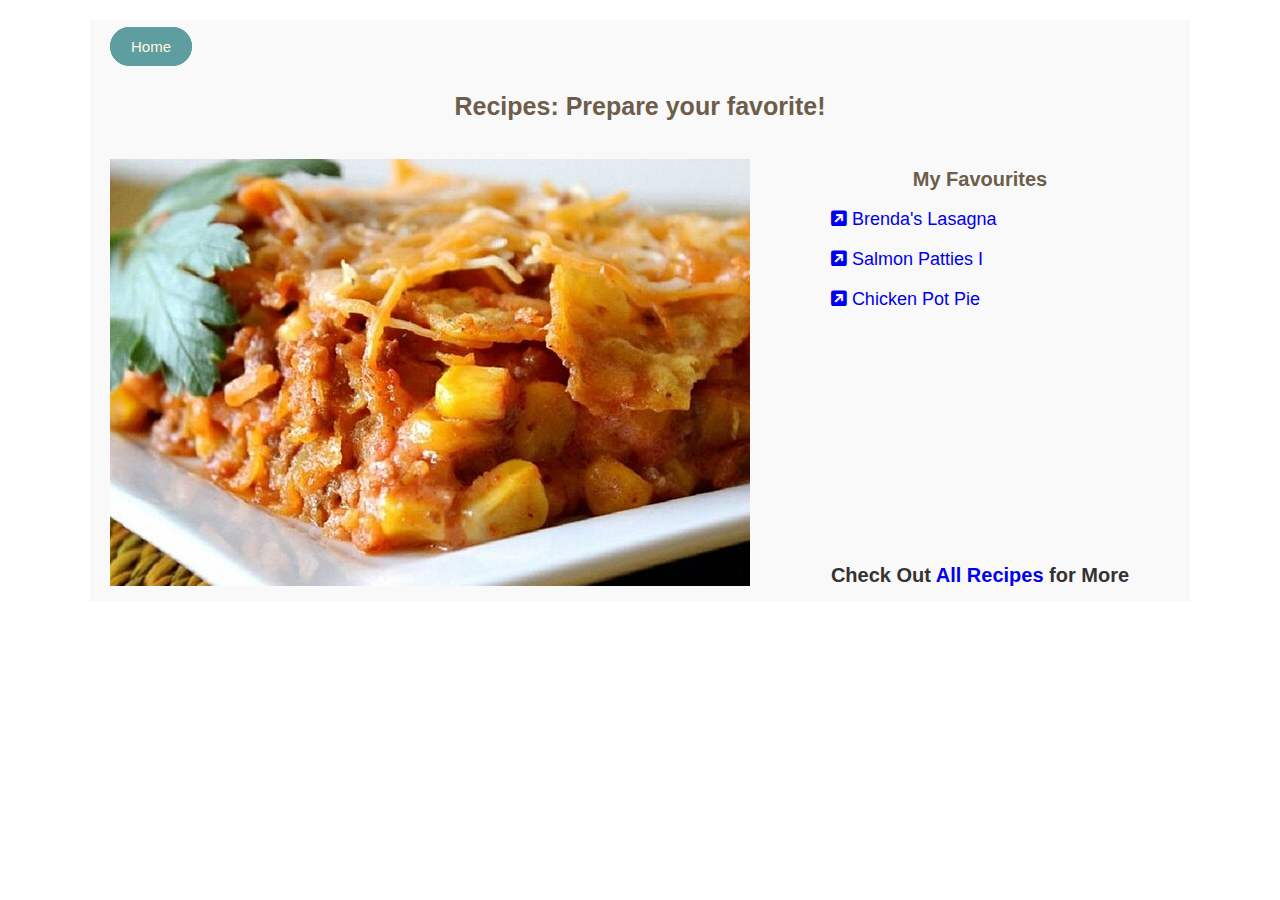
<file: index.html>
<!DOCTYPE html>
<html lang="en">
  <head>
    <meta charset="UTF-8" />
    <meta http-equiv="X-UA-Compatible" content="IE=edge" />
    <meta name="viewport" content="width=device-width, initial-scale=1.0" />
    <link
      rel="stylesheet"
      href="https://cdnjs.cloudflare.com/ajax/libs/font-awesome/6.0.0-beta3/css/all.min.css"
    />
    <link rel="stylesheet" href="./styles/styles.css" />
    <title>Recipes</title>
  </head>
  <body>
    <div class="container">
      <nav class="nav">
        <a class="home" href="/odin-recipes">Home</a>
      </nav>
      <h1 class="main-header">Recipes: Prepare your favorite!</h1>

      <div class="first_page">
        <div class="first_page--image">
          <img src="./images/recipes.jpg" alt="Your Recipes" />
        </div>
        <div class="first_page--content">
          <h2>My Favourites</h2>
          <ul class="recipe-pages">
            <li>
              <a href="./recipes/lasagna.html">
                <i class="fa-solid fa-square-arrow-up-right"></i>Brenda's
                Lasagna</a
              >
            </li>
            <li>
              <a href="./recipes/salmonPatties.html">
                <i class="fa-solid fa-square-arrow-up-right"></i>Salmon Patties
                I</a
              >
            </li>
            <li>
              <a href="./recipes/chickenPotPie.html">
                <i class="fa-solid fa-square-arrow-up-right"></i>Chicken Pot
                Pie</a
              >
            </li>
          </ul>
          <h3 class="recipe-link">
            Check Out <a href="https://www.allrecipes.com/">All Recipes</a> for
            More
          </h3>
        </div>
      </div>
    </div>
  </body>
</html>
</file>
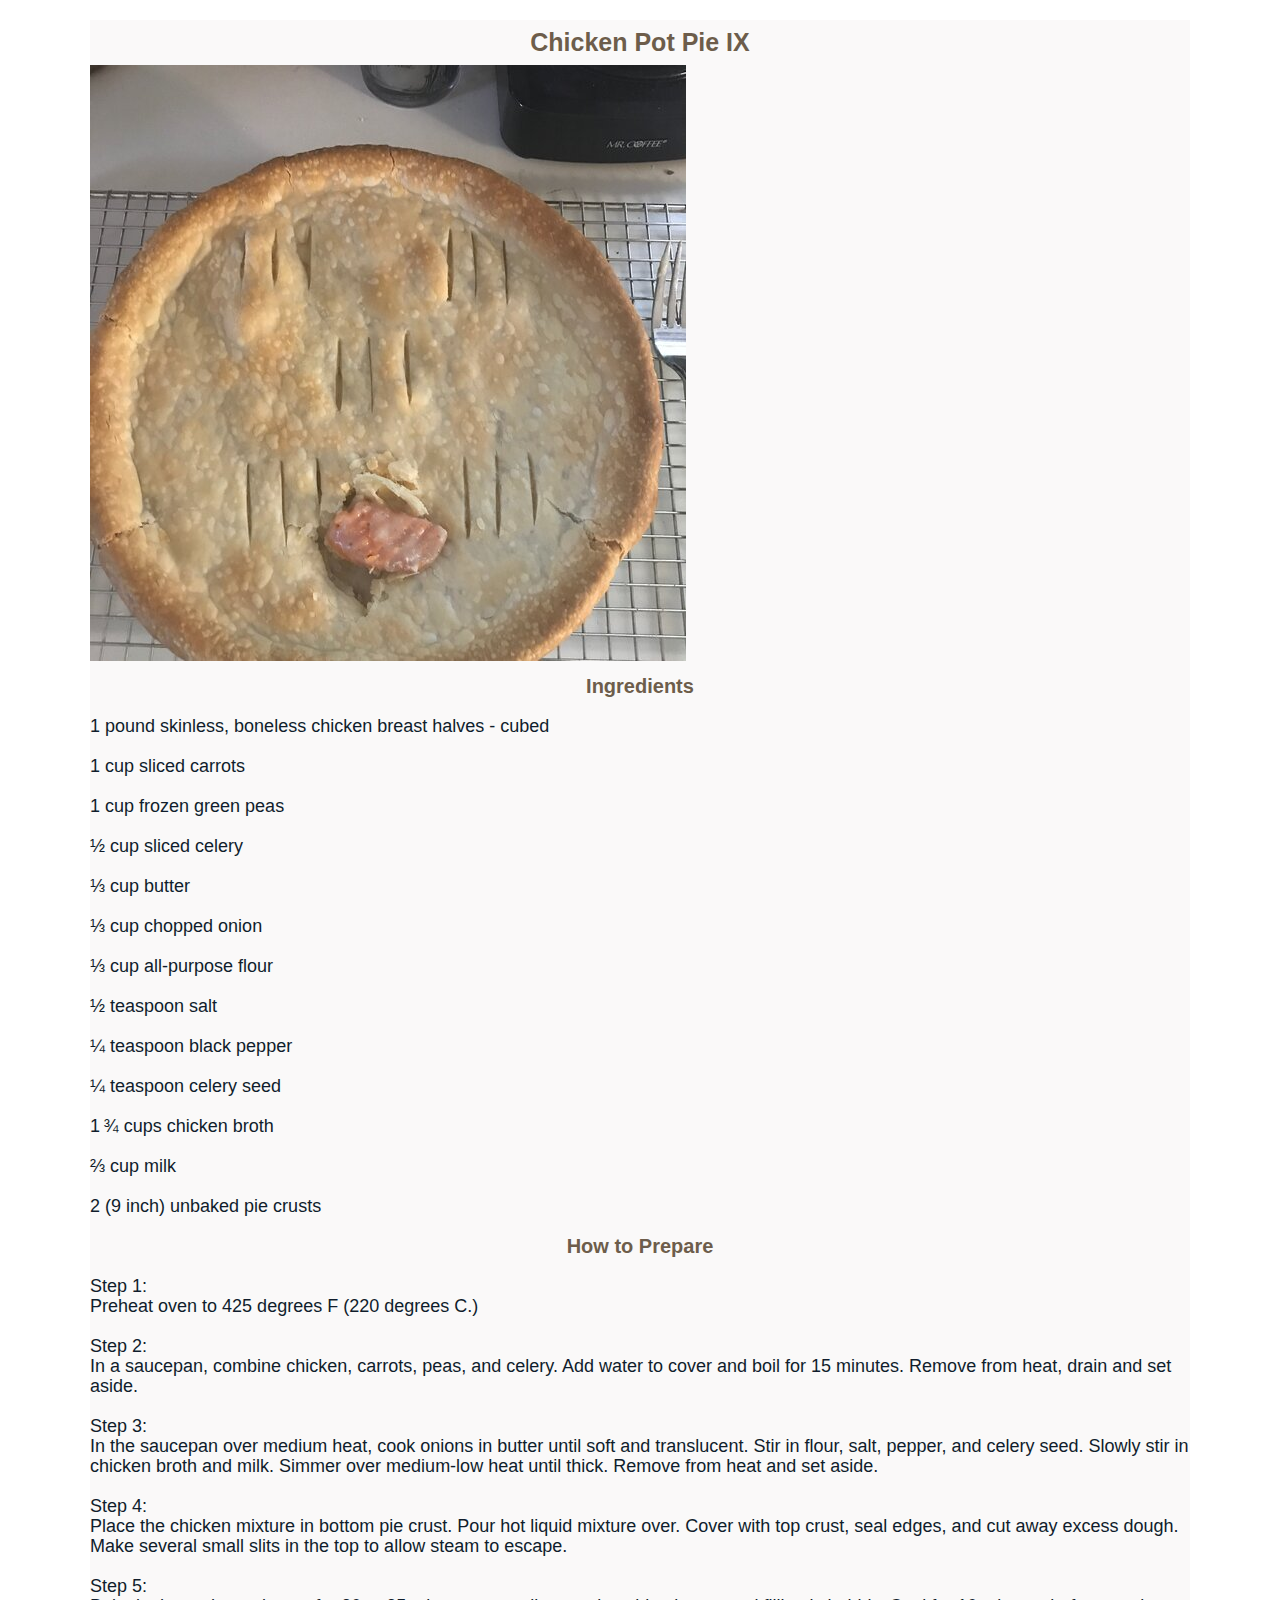
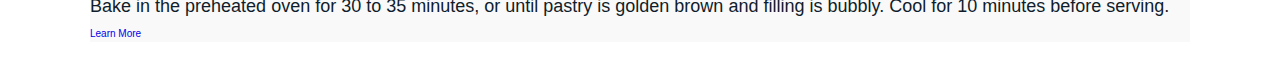
<file: images/chickenPotPie.html>
<!DOCTYPE html>
<html lang="en">
  <head>
    <meta charset="UTF-8" />
    <meta http-equiv="X-UA-Compatible" content="IE=edge" />
    <meta name="viewport" content="width=device-width, initial-scale=1.0" />
    <link rel="stylesheet" href="../styles/styles.css" />

    <title>Chicken Pot Pie IX</title>
  </head>
  <body>
    <div class="container">
      <h1>Chicken Pot Pie IX</h1>
      <img src="../images/chicken pot.jpg" alt="Chicken Pot Pie" />
      <h2><strong>Ingredients</strong></h2>
      <ul>
        <li>1 pound skinless, boneless chicken breast halves - cubed</li>
        <li>1 cup sliced carrots</li>
        <li>1 cup frozen green peas</li>
        <li>½ cup sliced celery</li>
        <li>⅓ cup butter</li>
        <li>⅓ cup chopped onion</li>
        <li>⅓ cup all-purpose flour</li>
        <li>½ teaspoon salt</li>
        <li>¼ teaspoon black pepper</li>
        <li>¼ teaspoon celery seed</li>
        <li>1 ¾ cups chicken broth</li>
        <li>⅔ cup milk</li>
        <li>2 (9 inch) unbaked pie crusts</li>
      </ul>
      <h2><strong>How to Prepare</strong></h2>
      <ol>
        <li>
          <strong>Step 1:</strong><br />
          Preheat oven to 425 degrees F (220 degrees C.)
        </li>
        <li>
          <strong>Step 2:</strong><br />
          In a saucepan, combine chicken, carrots, peas, and celery. Add water
          to cover and boil for 15 minutes. Remove from heat, drain and set
          aside.
        </li>
        <li>
          <strong>Step 3:</strong><br />
          In the saucepan over medium heat, cook onions in butter until soft and
          translucent. Stir in flour, salt, pepper, and celery seed. Slowly stir
          in chicken broth and milk. Simmer over medium-low heat until thick.
          Remove from heat and set aside.
        </li>
        <li>
          <strong>Step 4:</strong><br />
          Place the chicken mixture in bottom pie crust. Pour hot liquid mixture
          over. Cover with top crust, seal edges, and cut away excess dough.
          Make several small slits in the top to allow steam to escape.
        </li>
        <li>
          <strong>Step 5:</strong><br />
          Bake in the preheated oven for 30 to 35 minutes, or until pastry is
          golden brown and filling is bubbly. Cool for 10 minutes before
          serving.
        </li>
      </ol>
      <a href="https://www.allrecipes.com/recipe/26317/chicken-pot-pie-ix/"
        >Learn More</a
      >
    </div>
  </body>
</html>
</file>
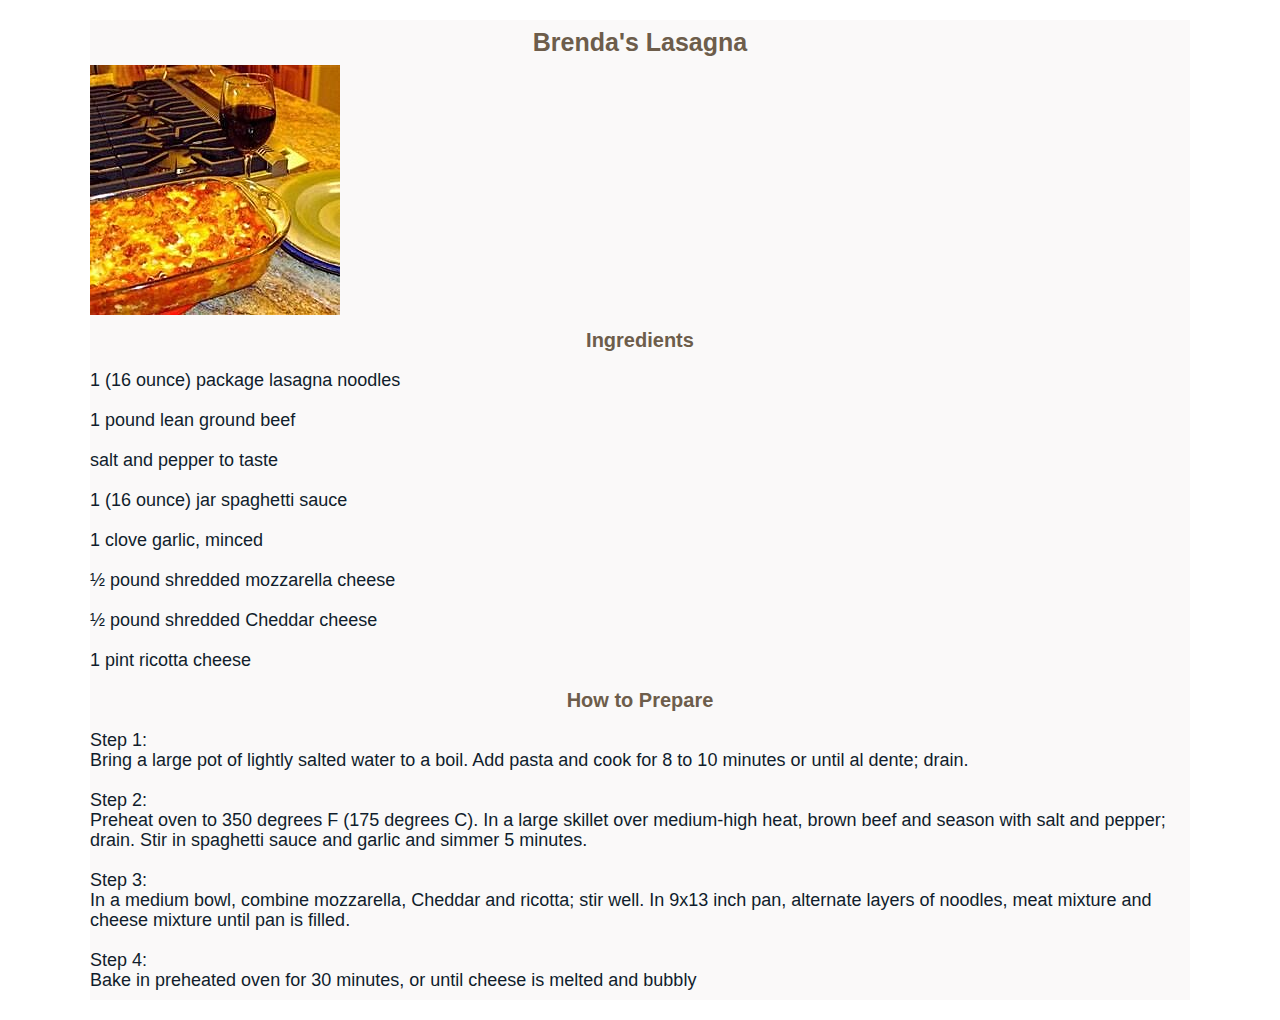
<file: images/lasagna.html>
<!DOCTYPE html>
<html lang="en">
  <head>
    <meta charset="UTF-8" />
    <meta http-equiv="X-UA-Compatible" content="IE=edge" />
    <meta name="viewport" content="width=device-width, initial-scale=1.0" />
    <link rel="stylesheet" href="../styles/styles.css" />

    <title>Brenda's Lasagna</title>
  </head>
  <body>
    <div class="container">
      <h1>Brenda's Lasagna</h1>
      <img src="../images/lasagna.jpg" alt="Lasagna Recipe" />
      <h2><strong>Ingredients</strong></h2>
      <ul>
        <li>1 (16 ounce) package lasagna noodles</li>
        <li>1 pound lean ground beef</li>
        <li>salt and pepper to taste</li>
        <li>1 (16 ounce) jar spaghetti sauce</li>
        <li>1 clove garlic, minced</li>
        <li>½ pound shredded mozzarella cheese</li>
        <li>½ pound shredded Cheddar cheese</li>
        <li>1 pint ricotta cheese</li>
      </ul>
      <h2><strong>How to Prepare</strong></h2>
      <ol>
        <li>
          <strong>Step 1:</strong><br />
          Bring a large pot of lightly salted water to a boil. Add pasta and
          cook for 8 to 10 minutes or until al dente; drain.
        </li>
        <li>
          <strong>Step 2:</strong><br />
          Preheat oven to 350 degrees F (175 degrees C). In a large skillet over
          medium-high heat, brown beef and season with salt and pepper; drain.
          Stir in spaghetti sauce and garlic and simmer 5 minutes.
        </li>
        <li>
          <strong>Step 3:</strong><br />
          In a medium bowl, combine mozzarella, Cheddar and ricotta; stir well.
          In 9x13 inch pan, alternate layers of noodles, meat mixture and cheese
          mixture until pan is filled.
        </li>
        <li>
          <strong>Step 4:</strong><br />
          Bake in preheated oven for 30 minutes, or until cheese is melted and
          bubbly
        </li>
      </ol>
    </div>
  </body>
</html>
</file>
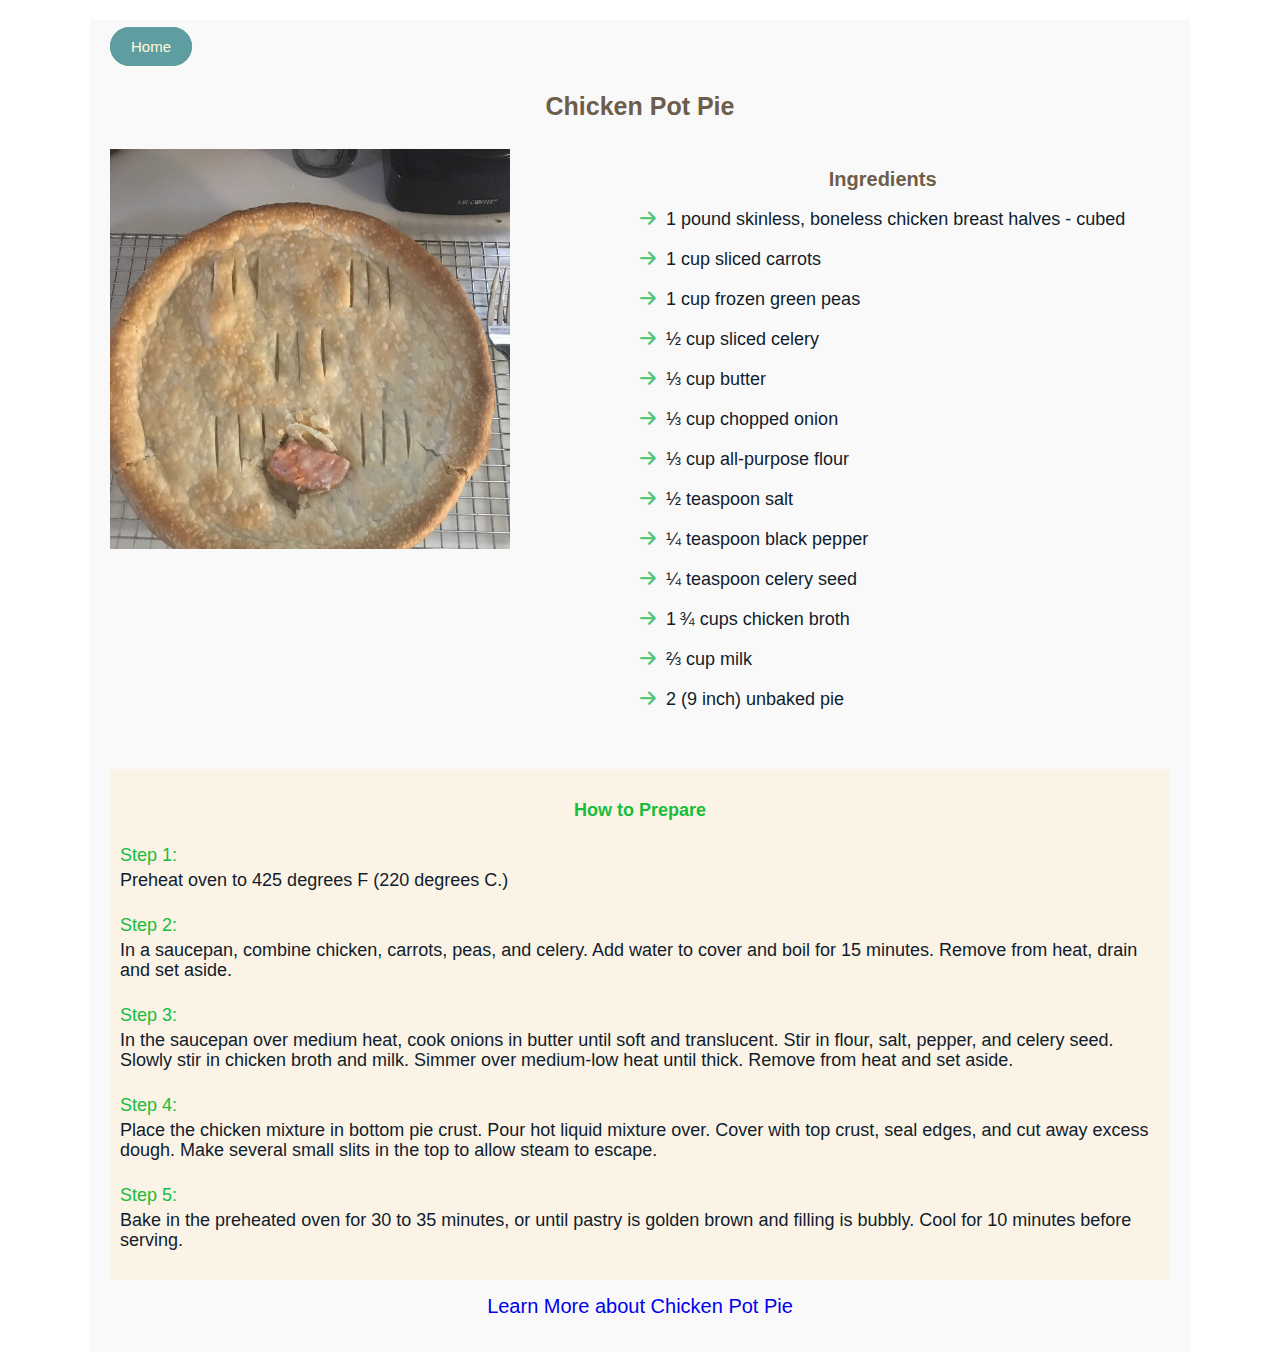
<file: recipes/chickenPotPie.html>
<!DOCTYPE html>
<html lang="en">
  <head>
    <meta charset="UTF-8" />
    <meta http-equiv="X-UA-Compatible" content="IE=edge" />
    <meta name="viewport" content="width=device-width, initial-scale=1.0" />
    <link
      rel="stylesheet"
      href="https://cdnjs.cloudflare.com/ajax/libs/font-awesome/6.0.0-beta3/css/all.min.css"
    />
    <link rel="stylesheet" href="../styles/styles.css" />

    <title>Chicken Pot Pie</title>
  </head>
  <body>
    <div class="container">
      <nav class="nav">
        <a class="home" href="/odin-recipes">Home</a>
      </nav>
      <h1>Chicken Pot Pie</h1>
      <div class="recipes">
        <div class="recipe-imingr">
          <div class="recipe-image">
            <img
              class="rec-image"
              src="../images/chicken pot.jpg"
              alt="Chicken Pot Pie"
            />
          </div>
          <div class="recipe-ingr">
            <h2><strong>Ingredients</strong></h2>
            <ul>
              <li>
                <i class="fa fa-arrow-right icon-arrow" aria-hidden="true"></i>
                1 pound skinless, boneless chicken breast halves - cubed
              </li>
              <li>
                <i class="fa fa-arrow-right icon-arrow" aria-hidden="true"></i>
                1 cup sliced carrots
              </li>
              <li>
                <i class="fa fa-arrow-right icon-arrow" aria-hidden="true"></i>
                1 cup frozen green peas
              </li>
              <li>
                <i class="fa fa-arrow-right icon-arrow" aria-hidden="true"></i>
                ½ cup sliced celery
              </li>
              <li>
                <i class="fa fa-arrow-right icon-arrow" aria-hidden="true"></i>
                ⅓ cup butter
              </li>
              <li>
                <i class="fa fa-arrow-right icon-arrow" aria-hidden="true"></i>
                ⅓ cup chopped onion
              </li>
              <li>
                <i class="fa fa-arrow-right icon-arrow" aria-hidden="true"></i>
                ⅓ cup all-purpose flour
              </li>
              <li>
                <i class="fa fa-arrow-right icon-arrow" aria-hidden="true"></i>
                ½ teaspoon salt
              </li>
              <li>
                <i class="fa fa-arrow-right icon-arrow" aria-hidden="true"></i>
                ¼ teaspoon black pepper
              </li>
              <li>
                <i class="fa fa-arrow-right icon-arrow" aria-hidden="true"></i>
                ¼ teaspoon celery seed
              </li>
              <li>
                <i class="fa fa-arrow-right icon-arrow" aria-hidden="true"></i>
                1 ¾ cups chicken broth
              </li>
              <li>
                <i class="fa fa-arrow-right icon-arrow" aria-hidden="true"></i>
                ⅔ cup milk
              </li>
              <li>
                <i class="fa fa-arrow-right icon-arrow" aria-hidden="true"></i>
                2 (9 inch) unbaked pie
              </li>
              <li>&nbsp;</li>
            </ul>
          </div>
        </div>
        <div class="recipe-steps">
          <h2><span class="recipe-steps-header">How to Prepare</span></h2>
          <ol>
            <li class="li-steps">
              <span class="recipe-steps-header">Step 1:</span>
              <span> Preheat oven to 425 degrees F (220 degrees C.) </span>
            </li>
            <li class="li-steps">
              <span class="recipe-steps-header">Step 2:</span>
              <span>
                In a saucepan, combine chicken, carrots, peas, and celery. Add
                water to cover and boil for 15 minutes. Remove from heat, drain
                and set aside.
              </span>
            </li>
            <li class="li-steps">
              <span class="recipe-steps-header">Step 3:</span>
              <span>
                In the saucepan over medium heat, cook onions in butter until
                soft and translucent. Stir in flour, salt, pepper, and celery
                seed. Slowly stir in chicken broth and milk. Simmer over
                medium-low heat until thick. Remove from heat and set aside.
              </span>
            </li>
            <li class="li-steps">
              <span class="recipe-steps-header">Step 4:</span>
              <span>
                Place the chicken mixture in bottom pie crust. Pour hot liquid
                mixture over. Cover with top crust, seal edges, and cut away
                excess dough. Make several small slits in the top to allow steam
                to escape.
              </span>
            </li>
            <li class="li-steps">
              <span class="recipe-steps-header">Step 5:</span>
              <span>
                Bake in the preheated oven for 30 to 35 minutes, or until pastry
                is golden brown and filling is bubbly. Cool for 10 minutes
                before serving.
              </span>
            </li>
          </ol>
        </div>
        <a
          class="res-link"
          href="https://www.allrecipes.com/recipe/26317/chicken-pot-pie-ix/"
          >Learn More about Chicken Pot Pie</a
        >
      </div>
    </div>
  </body>
</html>
</file>
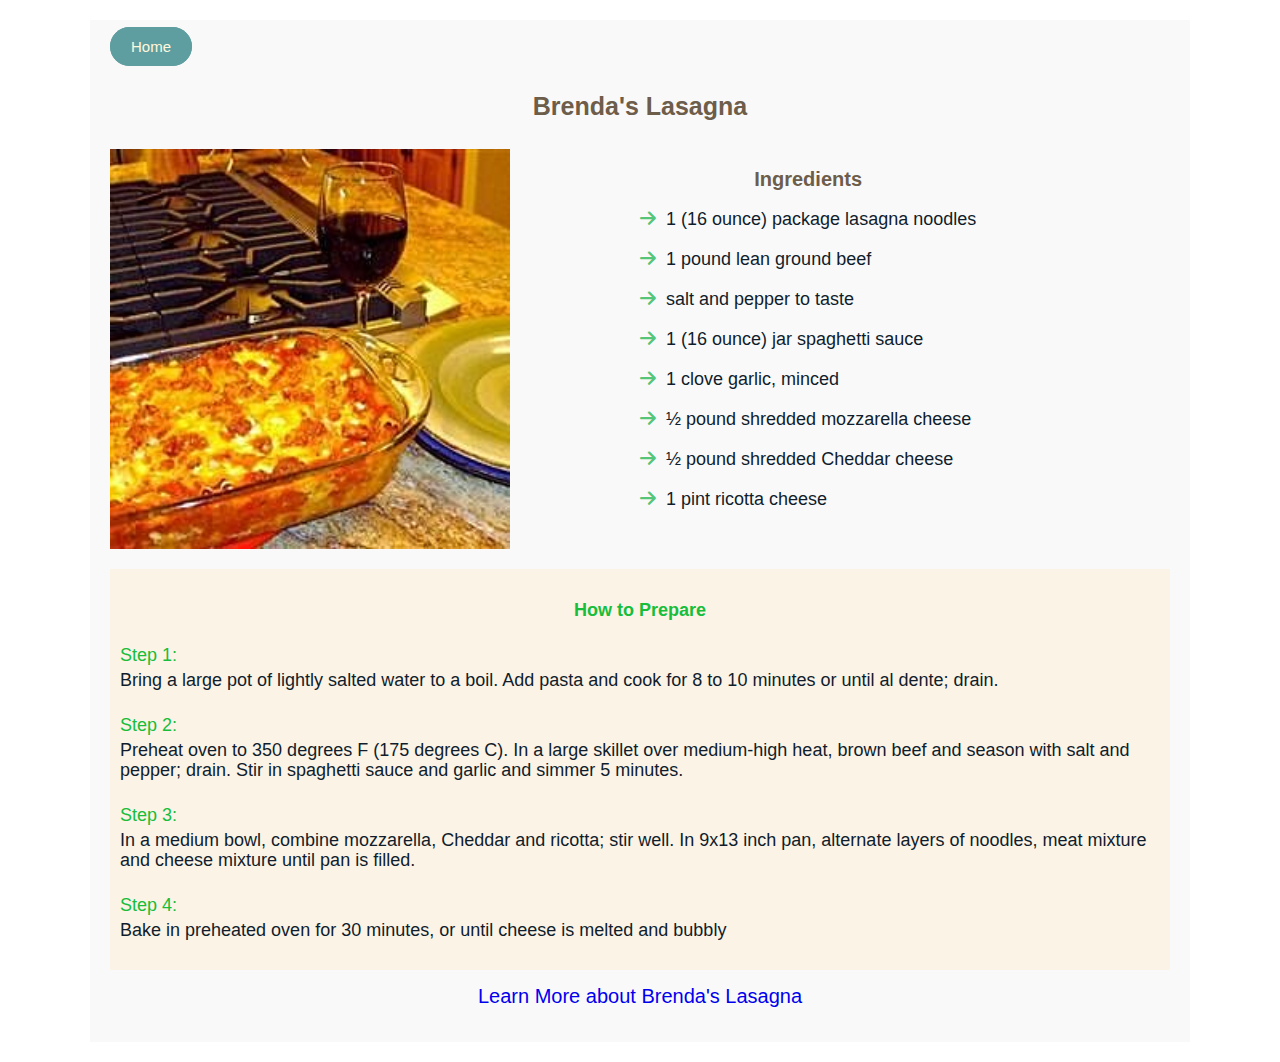
<file: recipes/lasagna.html>
<!DOCTYPE html>
<html lang="en">
  <head>
    <meta charset="UTF-8" />
    <meta http-equiv="X-UA-Compatible" content="IE=edge" />
    <meta name="viewport" content="width=device-width, initial-scale=1.0" />
    <link
      rel="stylesheet"
      href="https://cdnjs.cloudflare.com/ajax/libs/font-awesome/6.0.0-beta3/css/all.min.css"
    />
    <link rel="stylesheet" href="../styles/styles.css" />

    <title>Brenda's Lasagna</title>
  </head>
  <body>
    <div class="container">
      <nav class="nav">
        <a class="home" href="/odin-recipes">Home</a>
      </nav>
      <h1>Brenda's Lasagna</h1>
      <div class="recipes">
        <div class="recipe-imingr">
          <div class="recipe-image">
            <img
              class="rec-image"
              src="../images/lasagna.jpg"
              alt="Lasagna Recipe"
            />
          </div>
          <div class="recipe-ingr">
            <h2><strong>Ingredients</strong></h2>
            <ul>
              <li>
                <i class="fa fa-arrow-right icon-arrow" aria-hidden="true"></i>
                1 (16 ounce) package lasagna noodles
              </li>
              <li>
                <i class="fa fa-arrow-right icon-arrow" aria-hidden="true"></i>
                1 pound lean ground beef
              </li>
              <li>
                <i class="fa fa-arrow-right icon-arrow" aria-hidden="true"></i>
                salt and pepper to taste
              </li>
              <li>
                <i class="fa fa-arrow-right icon-arrow" aria-hidden="true"></i>
                1 (16 ounce) jar spaghetti sauce
              </li>
              <li>
                <i class="fa fa-arrow-right icon-arrow" aria-hidden="true"></i>
                1 clove garlic, minced
              </li>
              <li>
                <i class="fa fa-arrow-right icon-arrow" aria-hidden="true"></i>
                ½ pound shredded mozzarella cheese
              </li>
              <li>
                <i class="fa fa-arrow-right icon-arrow" aria-hidden="true"></i>
                ½ pound shredded Cheddar cheese
              </li>
              <li>
                <i class="fa fa-arrow-right icon-arrow" aria-hidden="true"></i>
                1 pint ricotta cheese
              </li>
              <li>&nbsp;</li>
            </ul>
          </div>
        </div>
        <div class="recipe-steps">
          <h2><span class="recipe-steps-header">How to Prepare</span></h2>
          <ol>
            <li class="li-steps">
              <span class="recipe-steps-header">Step 1:</span>
              <span>
                Bring a large pot of lightly salted water to a boil. Add pasta
                and cook for 8 to 10 minutes or until al dente; drain.
              </span>
            </li>
            <li class="li-steps">
              <span class="recipe-steps-header">Step 2:</span>
              <span>
                Preheat oven to 350 degrees F (175 degrees C). In a large
                skillet over medium-high heat, brown beef and season with salt
                and pepper; drain. Stir in spaghetti sauce and garlic and simmer
                5 minutes.
              </span>
            </li>
            <li class="li-steps">
              <span class="recipe-steps-header">Step 3:</span>
              <span>
                In a medium bowl, combine mozzarella, Cheddar and ricotta; stir
                well. In 9x13 inch pan, alternate layers of noodles, meat
                mixture and cheese mixture until pan is filled.
              </span>
            </li>
            <li class="li-steps">
              <span class="recipe-steps-header">Step 4:</span>
              <span>
                Bake in preheated oven for 30 minutes, or until cheese is melted
                and bubbly
              </span>
            </li>
          </ol>
        </div>
        <a
          class="res-link"
          href="https://www.allrecipes.com/recipe/19756/brendas-lasagna/"
          >Learn More about Brenda's Lasagna</a
        >
      </div>
    </div>
  </body>
</html>
</file>
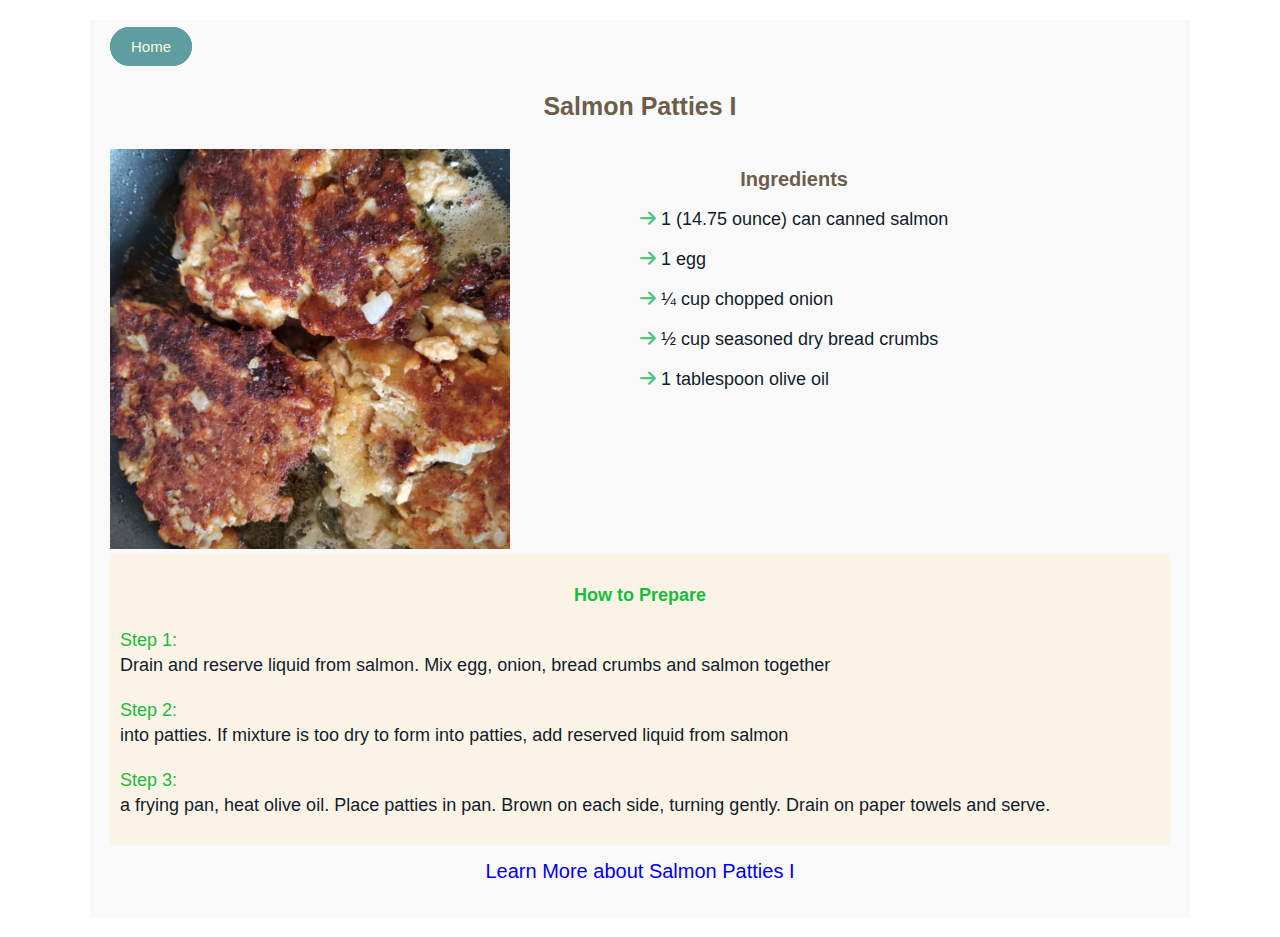
<file: recipes/salmonPatties.html>
<!DOCTYPE html>
<html lang="en">
  <head>
    <meta charset="UTF-8" />
    <meta http-equiv="X-UA-Compatible" content="IE=edge" />
    <meta name="viewport" content="width=device-width, initial-scale=1.0" />
    <link
      rel="stylesheet"
      href="https://cdnjs.cloudflare.com/ajax/libs/font-awesome/6.0.0-beta3/css/all.min.css"
    />
    <link rel="stylesheet" href="../styles/styles.css" />

    <title>Salmon Patties I</title>
  </head>
  <body>
    <div class="container">
      <nav class="nav">
        <a class="home" href="/odin-recipes">Home</a>
      </nav>
      <h1>Salmon Patties I</h1>
      <div class="recipes">
        <div class="recipe-imingr">
          <div class="recipe-image">
            <img
              class="rec-image"
              src="../images/salmon.jpg"
              alt="Salmon Patties I Recipe"
            />
          </div>
          <div class="recipe-ingr">
            <h2><strong>Ingredients</strong></h2>
            <ul>
              <li>
                <i class="fa fa-arrow-right icon-arrow" aria-hidden="true"></i>1
                (14.75 ounce) can canned salmon
              </li>
              <li>
                <i class="fa fa-arrow-right icon-arrow" aria-hidden="true"></i>1
                egg
              </li>
              <li>
                <i class="fa fa-arrow-right icon-arrow" aria-hidden="true"></i>¼
                cup chopped onion
              </li>
              <li>
                <i class="fa fa-arrow-right icon-arrow" aria-hidden="true"></i>½
                cup seasoned dry bread crumbs
              </li>
              <li>
                <i class="fa fa-arrow-right icon-arrow" aria-hidden="true"></i>1
                tablespoon olive oil
              </li>
              <li>&nbsp;</li>
            </ul>
          </div>
        </div>
        <div class="recipe-steps">
          <h2><span class="recipe-steps-header">How to Prepare</span></h2>
          <ol>
            <li class="li-steps">
              <span class="recipe-steps-header">Step 1:</span>
              <span>
                Drain and reserve liquid from salmon. Mix egg, onion, bread
                crumbs and salmon together
              </span>
            </li>
            <li class="li-steps">
              <span class="recipe-steps-header">Step 2:</span>
              <span>
                into patties. If mixture is too dry to form into patties, add
                reserved liquid from salmon
              </span>
            </li>
            <li class="li-steps">
              <span class="recipe-steps-header">Step 3:</span>
              <span>
                a frying pan, heat olive oil. Place patties in pan. Brown on
                each side, turning gently. Drain on paper towels and serve.
              </span>
            </li>
          </ol>
        </div>
        <a
          class="res-link"
          href="https://www.allrecipes.com/recipe/9401/salmon-patties-i/"
          >Learn More about Salmon Patties I</a
        >
      </div>
    </div>
  </body>
</html>
</file>
<file: styles/styles.css>
*,
*::before,
*::after {
  margin: 0;
  padding: 0;
  box-sizing: inherit;
}

html {
  box-sizing: border-box;
  font-size: 62.5%; /* 10px/16px = 62.5% -> 1rem = 10px */
}

body {
  font-family: "Nunito", sans-serif;
  color: #6d5d4b;
  font-weight: 300;
  line-height: 1.6;
}

.container {
  width: 110rem;
  margin: 2rem auto;
  background-color: #faf9f9;
  /* height: 100%; */
}

h1 {
  font-size: 2.5rem;
  line-height: 2.5rem;
  margin: 1rem 0;
  padding-top: 1rem;
  text-align: center;
}

.main-header {
  margin-bottom: 3rem;
}

h2 {
  font-size: 2rem;
  line-height: 2rem;
  margin: 1rem 0;
  text-align: center;
}

.first_page {
  display: flex;
  flex-direction: row;
  /* height: 100%; */
}

.first_page--image {
  padding: 1rem 2rem 1rem 2rem;
}

.first_page--content {
  display: flex;
  flex-direction: column;
  /* height: 50px; */
  padding: 1rem 2rem 1rem 2rem;
  /* background-color: blue; */
  margin: 0 auto;
}

ul,
ol {
  list-style: none;
  font-size: 1.8rem;
  line-height: 2rem;
}

li {
  color: #101d2c;
  padding: 1rem 0;

  flex-direction: column;
}
.li-steps {
  display: flex;
}

.list-ingr {
  font-size: 1.8rem;
  padding: 0.5rem 0;
}

.recipe-link {
  margin-top: auto;
  font-size: 2rem;
  color: #333;
  /* margin-bottom: auto; */
}
.res-link {
  font-size: 2rem;
  padding: 1rem;
  text-align: center;
  /* margin: 0 auto; */
}

.recipe-pages {
  /* margin-bottom: auto; */
}
a {
  text-decoration: none;
}

i {
  margin-right: 0.5rem;
}

.icon-arrow {
  color: #55c57a;
}

/* Recipe pages  */
.recipes {
  display: flex;
  flex-direction: column;
  padding: 2rem;
}
.recipe-imingr {
  display: flex;
  width: auto;
}
.recipe-image {
  flex: 0 0 50%;
}
.rec-image {
  height: 40rem;
  width: auto;
}
.recipe-ingr {
  /* font-size: 1.8rem; */
  padding: 1rem 0;
}
.recipe-steps {
  padding: 2rem 1rem;
  background-color: rgb(252, 243, 231);
}

.recipe-steps-header {
  padding: 0.5rem 0;
  color: rgb(23, 189, 59);
  font-size: 1.8rem;
}

nav {
  padding: 1.5rem 2rem;
}

.home {
  font-size: 1.5rem;
  font-weight: 500;
  padding: 1rem 2rem;
  /* margin: 5rem 5rem; */
  background-color: cadetblue;

  color: cornsilk;
  border-radius: 1000px;
  border: 1px solid cadetblue;
}
</file>
